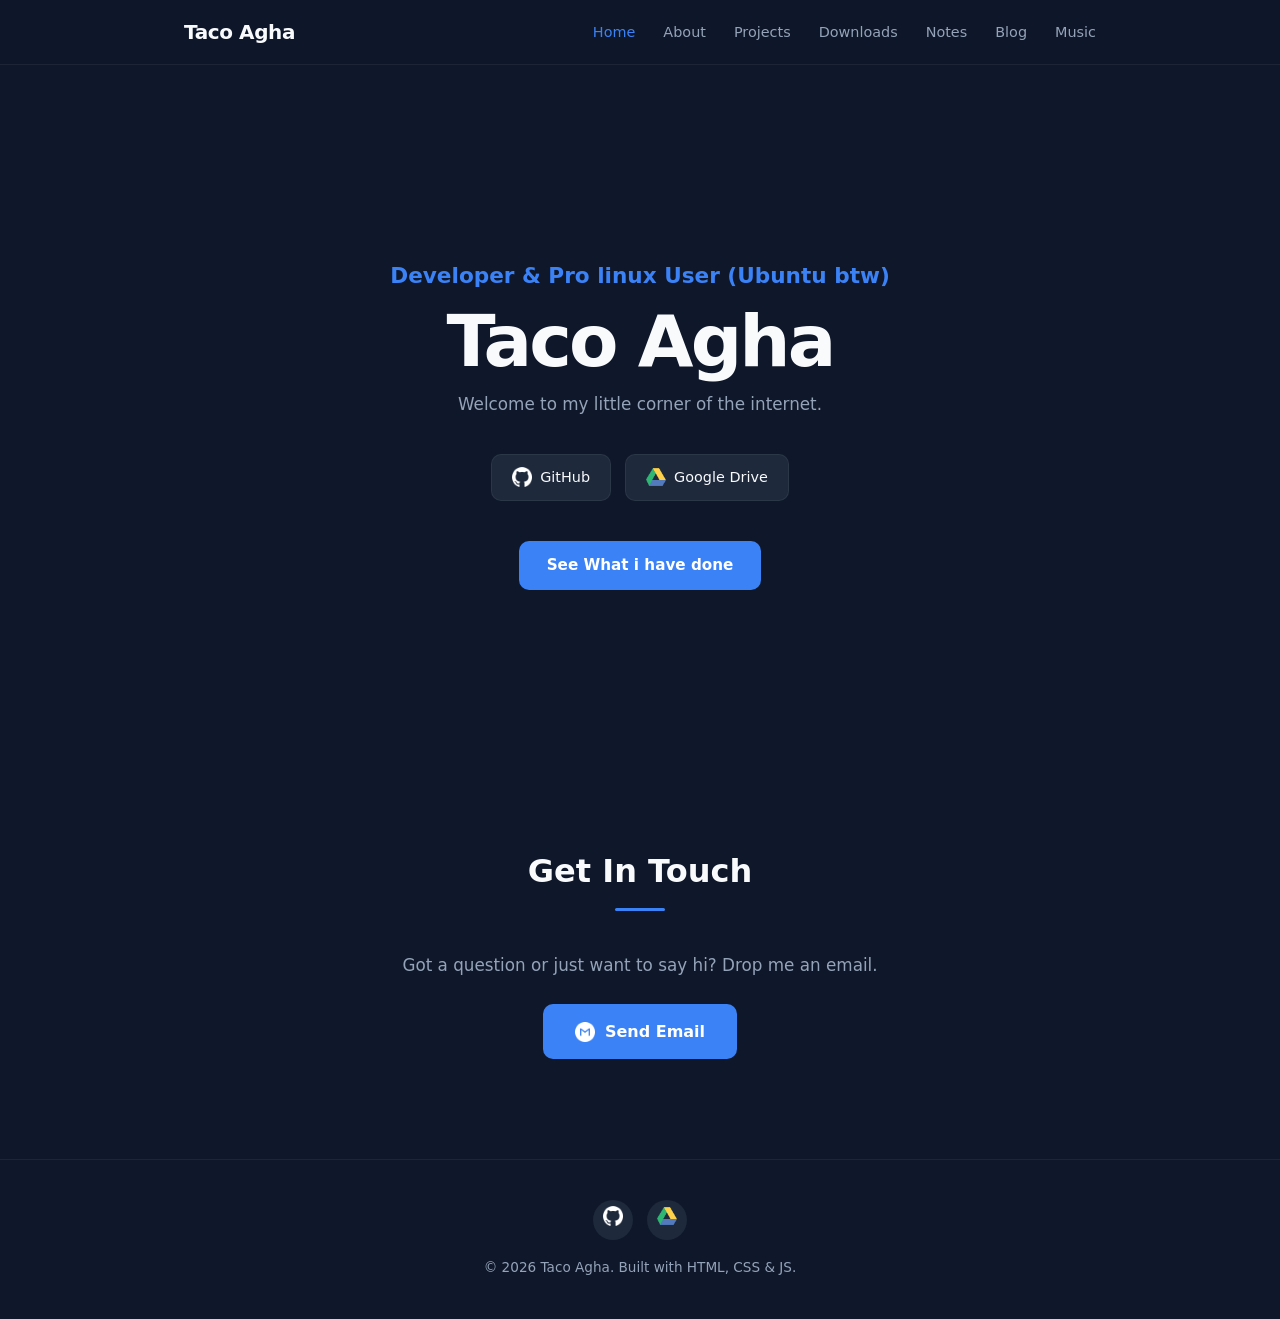
<file: index.html>
<!DOCTYPE html>
<html lang="en">
<head>
  <meta charset="UTF-8" />
  <meta name="viewport" content="width=device-width, initial-scale=1.0" />
  <meta name="description" content="Your Name — Developer & Creator" />
  <title>Your Name</title>
  <link rel="stylesheet" href="css/style.css" />
</head>
<body>
  <div class="page">
    <main class="page-main">
      <section class="home-hero">
        <div class="home-content">
          <p class="home-tagline" id="hTagline"></p>
          <h1 class="home-name" id="hName"></h1>
          <p class="home-subtitle" id="hSubtitle"></p>
          <div class="home-social" id="hSocial"></div>
          <a class="btn btn-primary" id="hCta" href="">See My Work</a>
        </div>
      </section>
      <section class="section contact-section" id="contactSection">
        <h2 class="section-title">Get In Touch</h2>
        <p class="contact-note" id="contactNote"></p>
        <a class="contact-email" id="contactLink" href="">
          <img src="Media/email.png">
          Send Email
        </a>
      </section>
    </main>
  </div>
  <script src="js/config.js"></script>
  <script src="js/helpers.js"></script>
  <script>
    const h = window.helpers
    const c = CONFIG
    h.applyTheme(c.theme)
    h.renderNav("index.html")
    h.setPageTitle()
    h.renderFooter()

    document.getElementById("hName").textContent = c.name
    document.getElementById("hTagline").textContent = c.tagline
    document.getElementById("hSubtitle").textContent = c.home.subtitle

    const cta = document.getElementById("hCta")
    cta.textContent = c.home.cta.label
    cta.href = c.home.cta.href

    // Social links — only those with a url
    const socialBox = document.getElementById("hSocial")
    c.social.filter(s => s.url).forEach(s => {
      const link = h.el("a", { href: s.url, class: "home-social-link", target: "_blank", rel: "noopener" }, [
        h.el("span", { class: "home-social-icon" }, [h.iconImg(s.icon)]),
        s.label,
      ])
      socialBox.appendChild(link)
    })

    // Contact
    document.getElementById("contactNote").textContent = c.contact.note
    const cl = document.getElementById("contactLink")
    cl.href = "mailto:" + c.contact.email

    h.initMobileNav()
  </script>
</body>
</html>
</file>
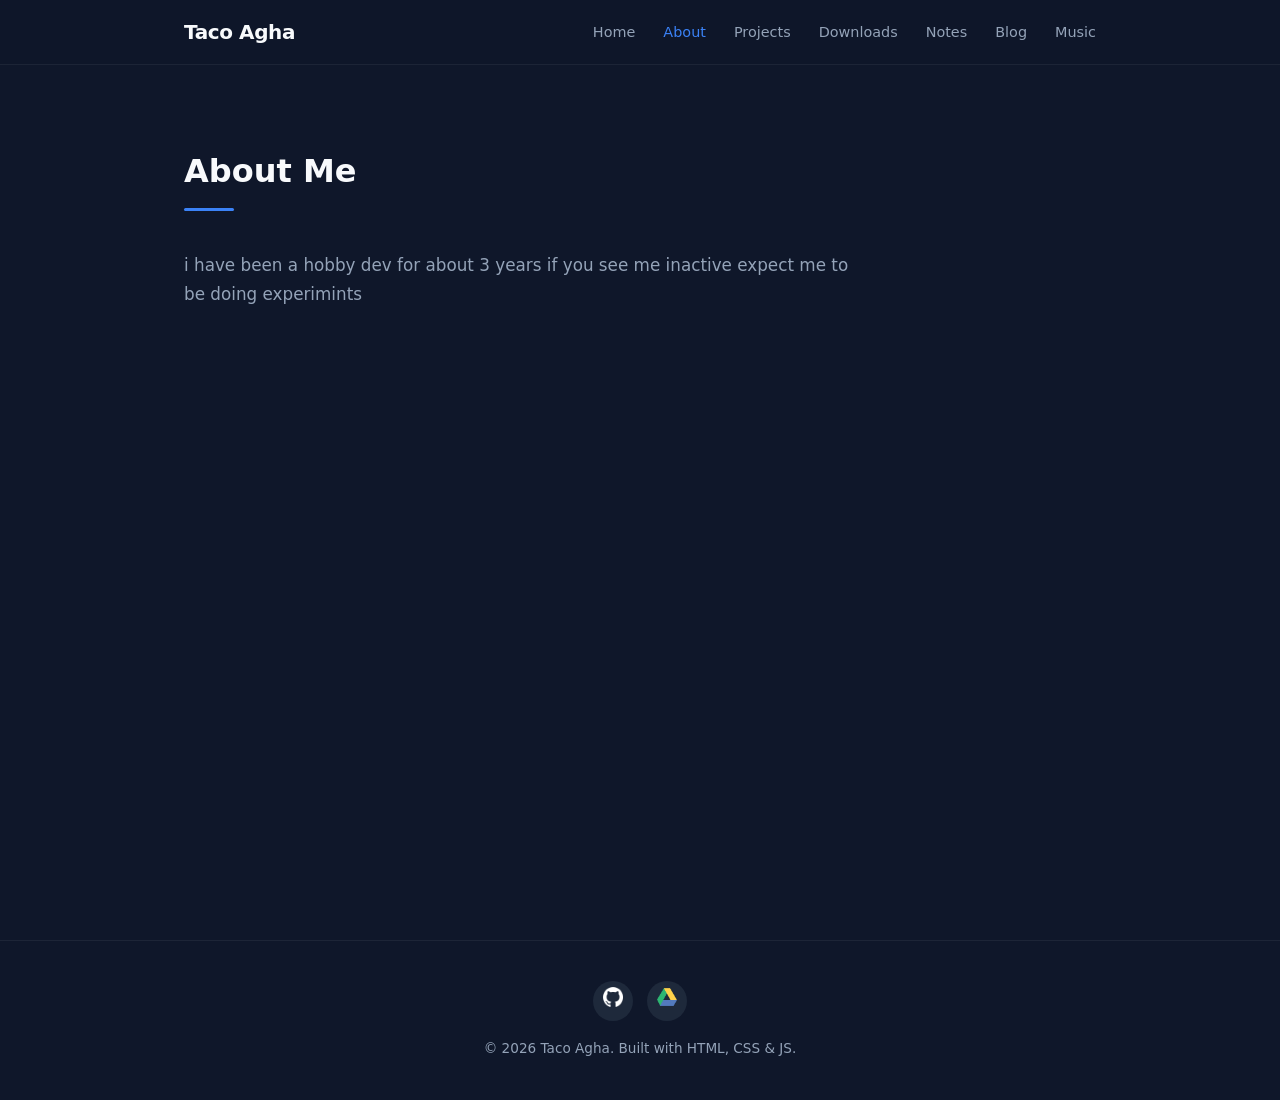
<file: about.html>
<!DOCTYPE html>
<html lang="en">
<head>
  <meta charset="UTF-8" />
  <meta name="viewport" content="width=device-width, initial-scale=1.0" />
  <meta name="description" content="About — Your Name" />
  <title>About</title>
  <link rel="stylesheet" href="css/style.css" />
</head>
<body>
  <div class="page">
    <main class="page-main">
      <section class="section">
        <div class="container">
          <h2 class="section-title" id="aboutTitle"></h2>
          <div class="about-content" id="aboutContent"></div>
        </div>
      </section>
    </main>
  </div>
  <script src="js/config.js"></script>
  <script src="js/helpers.js"></script>
  <script>
    const h = window.helpers
    const c = CONFIG
    h.applyTheme(c.theme)
    h.renderNav("about.html")
    h.setPageTitle("About")
    h.renderFooter()

    document.getElementById("aboutTitle").textContent = c.about.title
    const box = document.getElementById("aboutContent")
    c.about.paragraphs.forEach(p => {
      box.appendChild(h.el("p", { class: "about-text" }, [p]))
    })

    h.initMobileNav()
  </script>
</body>
</html>
</file>
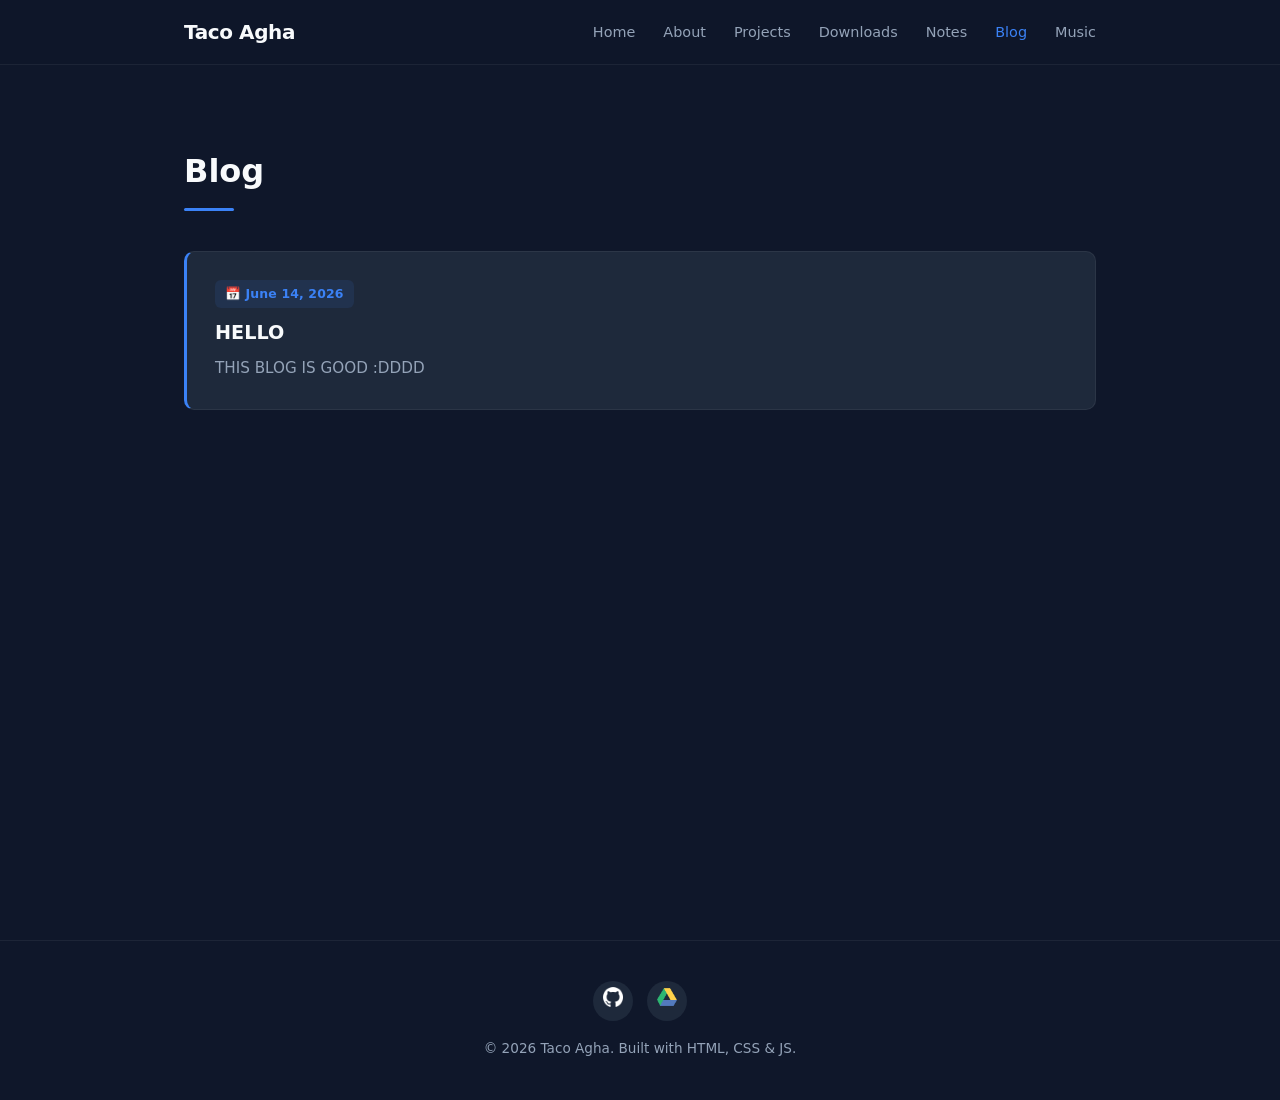
<file: blog.html>
<!DOCTYPE html>
<html lang="en">
<head>
  <meta charset="UTF-8" />
  <meta name="viewport" content="width=device-width, initial-scale=1.0" />
  <meta name="description" content="Blog — Your Name" />
  <title>Blog</title>
  <link rel="stylesheet" href="css/style.css" />
</head>
<body>
  <div class="page">
    <main class="page-main">
      <section class="section">
        <div class="container">
          <h2 class="section-title">Blog</h2>
          <div class="blog-posts" id="blogList"></div>
        </div>
      </section>
    </main>
  </div>
  <script src="js/config.js"></script>
  <script src="js/helpers.js"></script>
  <script src="js/blogs.js"></script>
  <script>
    const h = window.helpers
    h.applyTheme(CONFIG.theme)
    h.renderNav("blog.html")
    h.setPageTitle("Blog")
    h.renderFooter()

    function formatDate(dateStr) {
      const d = new Date(dateStr)
      return d.toLocaleDateString("en-US", { year: "numeric", month: "long", day: "numeric" })
    }

    function renderPosts() {
      const list = document.getElementById("blogList")
      if (!BLOG_POSTS.length) {
        list.innerHTML = '<div class="blog-empty">No posts yet.</div>'
        return
      }
      const posts = BLOG_POSTS
        .map((p, i) => ({ ...p, _idx: i }))
        .sort((a, b) => new Date(b.date) - new Date(a.date))
      list.innerHTML = posts.map(p => `
        <a href="post.html?id=${p._idx}" class="blog-post" style="display:block;color:inherit;">
          <div class="blog-post-header">
            <span class="blog-post-date">&#128197; ${formatDate(p.date)}</span>
          </div>
          <h3 class="blog-post-title">${h.escapeHtml(p.title)}</h3>
          <div class="blog-post-content">${h.escapeHtml(p.content)}</div>
        </a>
      `).join("")
    }

    renderPosts()
    h.initMobileNav()
  </script>
</body>
</html>
</file>
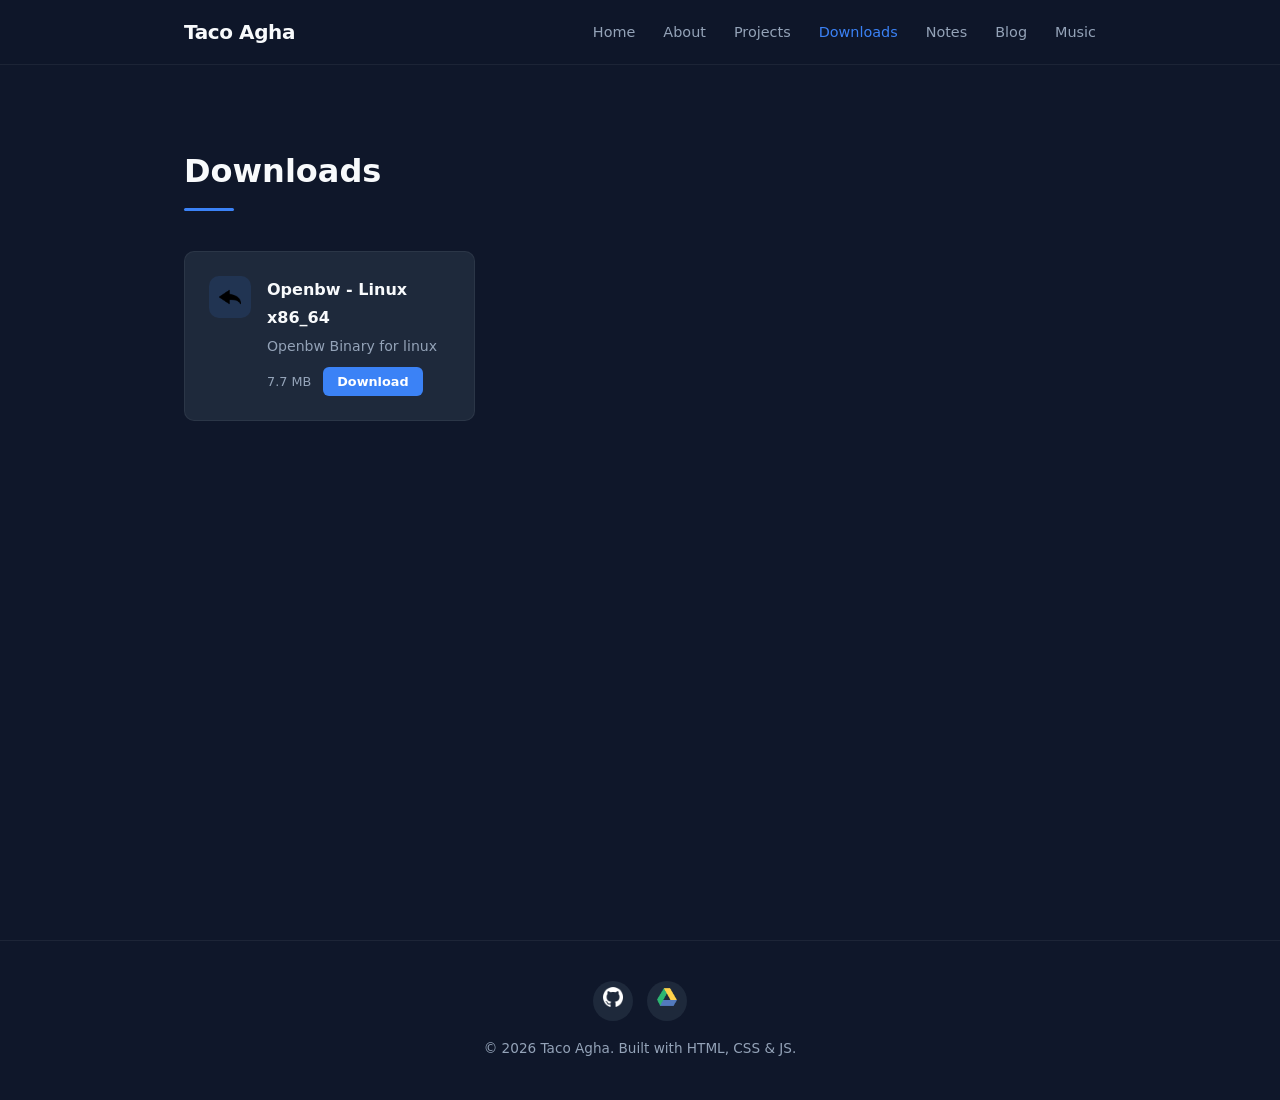
<file: downloads.html>
<!DOCTYPE html>
<html lang="en">
<head>
  <meta charset="UTF-8" />
  <meta name="viewport" content="width=device-width, initial-scale=1.0" />
  <meta name="description" content="Downloads — Your Name" />
  <title>Downloads</title>
  <link rel="stylesheet" href="css/style.css" />
</head>
<body>
  <div class="page">
    <main class="page-main">
      <section class="section">
        <div class="container">
          <h2 class="section-title" id="downloadsTitle"></h2>
          <div class="downloads-list" id="downloadsList"></div>
        </div>
      </section>
    </main>
  </div>
  <script src="js/config.js"></script>
  <script src="js/helpers.js"></script>
  <script>
    const h = window.helpers
    const c = CONFIG
    h.applyTheme(c.theme)
    h.renderNav("downloads.html")
    h.setPageTitle("Downloads")
    h.renderFooter()

    document.getElementById("downloadsTitle").textContent = c.downloads.title
    const list = document.getElementById("downloadsList")
    c.downloads.list.forEach(d => {
      const isRemote = d.file.startsWith("http://") || d.file.startsWith("https://")
      const btnAttrs = { href: d.file, class: "download-btn" }
      if (isRemote) {
        btnAttrs.target = "_blank"
        btnAttrs.rel = "noopener"
      } else {
        btnAttrs.download = ""
      }
      const card = h.el("div", { class: "download-card" }, [
        h.el("div", { class: "download-icon" }, [
          h.iconImg("download"),
        ]),
        h.el("div", { class: "download-info" }, [
          h.el("div", { class: "download-name" }, [d.name]),
          h.el("div", { class: "download-desc" }, [d.desc]),
          h.el("div", { class: "download-meta" }, [
            h.el("span", {}, [d.size]),
            h.el("a", btnAttrs, ["Download"]),
          ]),
        ]),
      ])
      list.appendChild(card)
    })

    h.initMobileNav()
  </script>
</body>
</html>
</file>
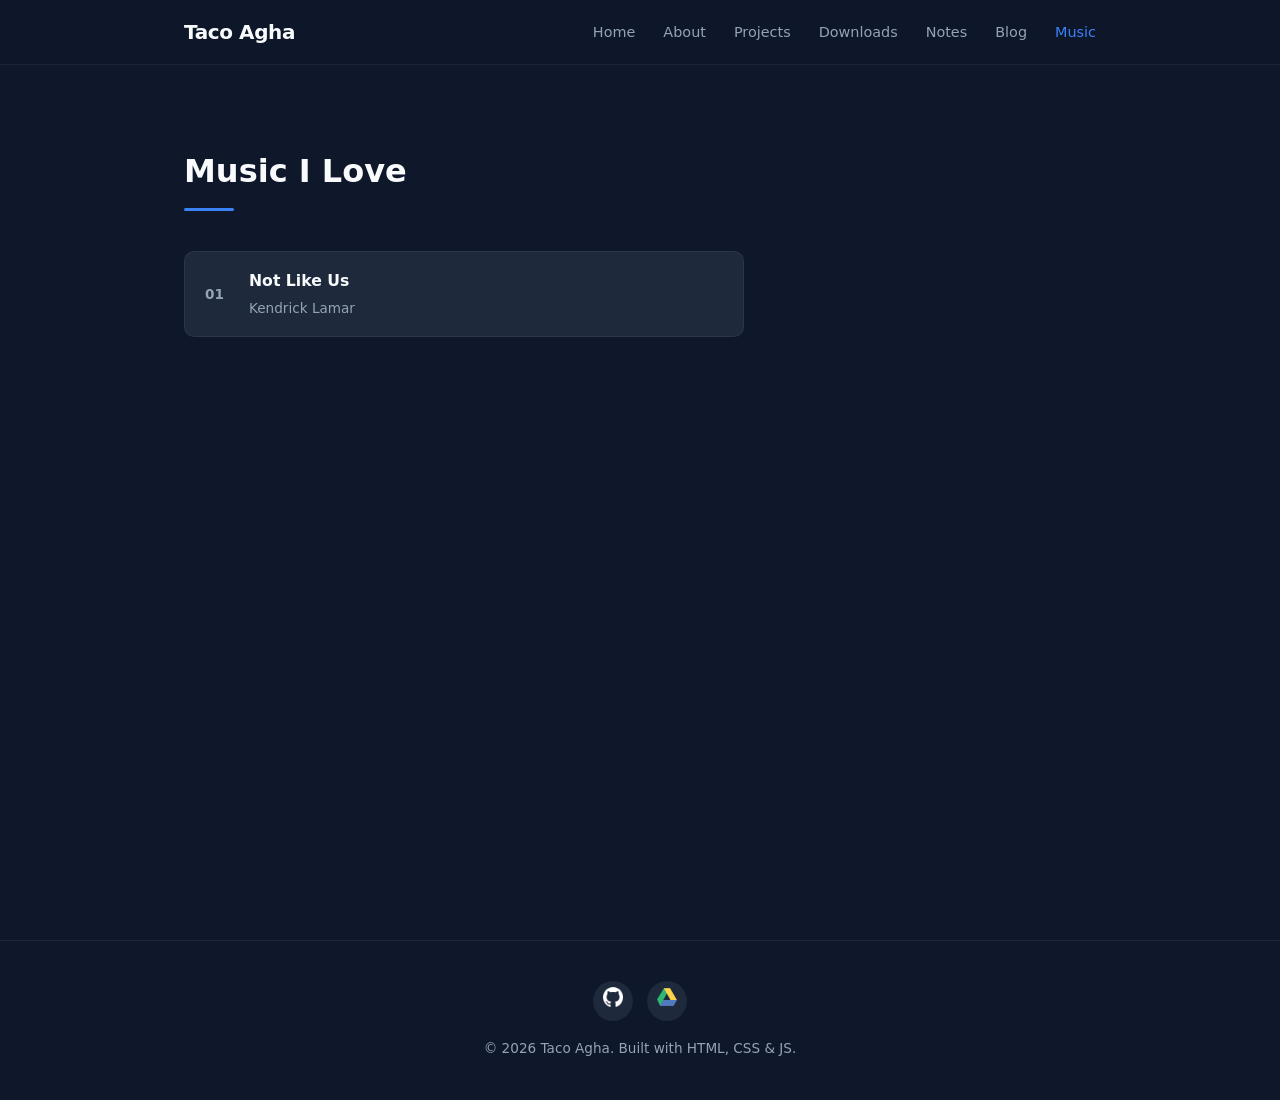
<file: music.html>
<!DOCTYPE html>
<html lang="en">
<head>
  <meta charset="UTF-8" />
  <meta name="viewport" content="width=device-width, initial-scale=1.0" />
  <meta name="description" content="Music — Your Name" />
  <title>Music</title>
  <link rel="stylesheet" href="css/style.css" />
</head>
<body>
  <div class="page">
    <main class="page-main">
      <section class="section">
        <div class="container">
          <h2 class="section-title" id="musicTitle"></h2>
          <div class="music-list" id="musicList"></div>
        </div>
      </section>
    </main>
  </div>
  <script src="js/config.js"></script>
  <script src="js/helpers.js"></script>
  <script>
    const h = window.helpers
    const c = CONFIG
    h.applyTheme(c.theme)
    h.renderNav("music.html")
    h.setPageTitle("Music")
    h.renderFooter()

    document.getElementById("musicTitle").textContent = c.music.title
    const list = document.getElementById("musicList")

    c.music.list.forEach((t, i) => {
      const num = String(i + 1).padStart(2, "0")
      const card = h.el("a", { href: t.url, class: "track-card", target: "_blank", rel: "noopener" }, [
        h.el("span", { class: "track-num" }, [num]),
        h.el("div", { class: "track-info" }, [
          h.el("div", { class: "track-title" }, [t.title]),
          h.el("div", { class: "track-artist" }, [t.artist]),
        ]),
        h.el("span", { class: "track-play" }, ["&#9654;"]),
      ])
      list.appendChild(card)
    })

    h.initMobileNav()
  </script>
</body>
</html>
</file>
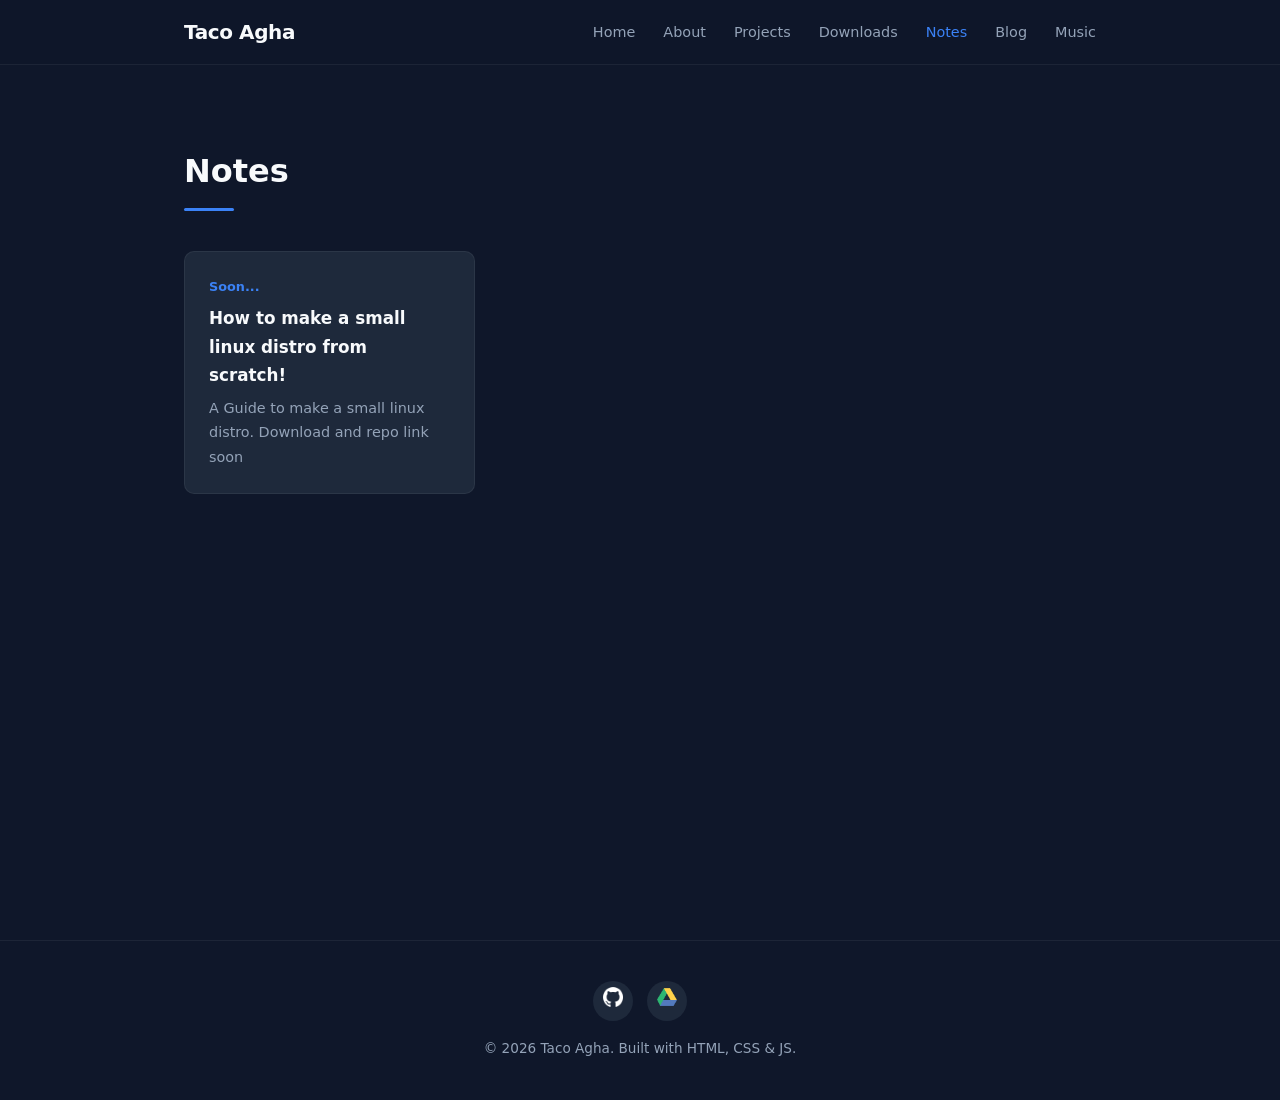
<file: notes.html>
<!DOCTYPE html>
<html lang="en">
<head>
  <meta charset="UTF-8" />
  <meta name="viewport" content="width=device-width, initial-scale=1.0" />
  <meta name="description" content="Notes — Your Name" />
  <title>Notes</title>
  <link rel="stylesheet" href="css/style.css" />
</head>
<body>
  <div class="page">
    <main class="page-main">
      <section class="section">
        <div class="container">
          <h2 class="section-title" id="notesTitle"></h2>
          <div class="notes-list" id="notesList"></div>
        </div>
      </section>
    </main>
  </div>
  <script src="js/config.js"></script>
  <script src="js/helpers.js"></script>
  <script>
    const h = window.helpers
    const c = CONFIG
    h.applyTheme(c.theme)
    h.renderNav("notes.html")
    h.setPageTitle("Notes")
    h.renderFooter()

    document.getElementById("notesTitle").textContent = c.notes.title
    const list = document.getElementById("notesList")
    c.notes.list.forEach(n => {
      const card = h.el("div", { class: "note-card" }, [
        h.el("div", { class: "note-date" }, [n.date]),
        h.el("h3", { class: "note-title" }, [n.title]),
        h.el("p", { class: "note-desc" }, [n.desc]),
      ])
      list.appendChild(card)
    })

    h.initMobileNav()
  </script>
</body>
</html>
</file>
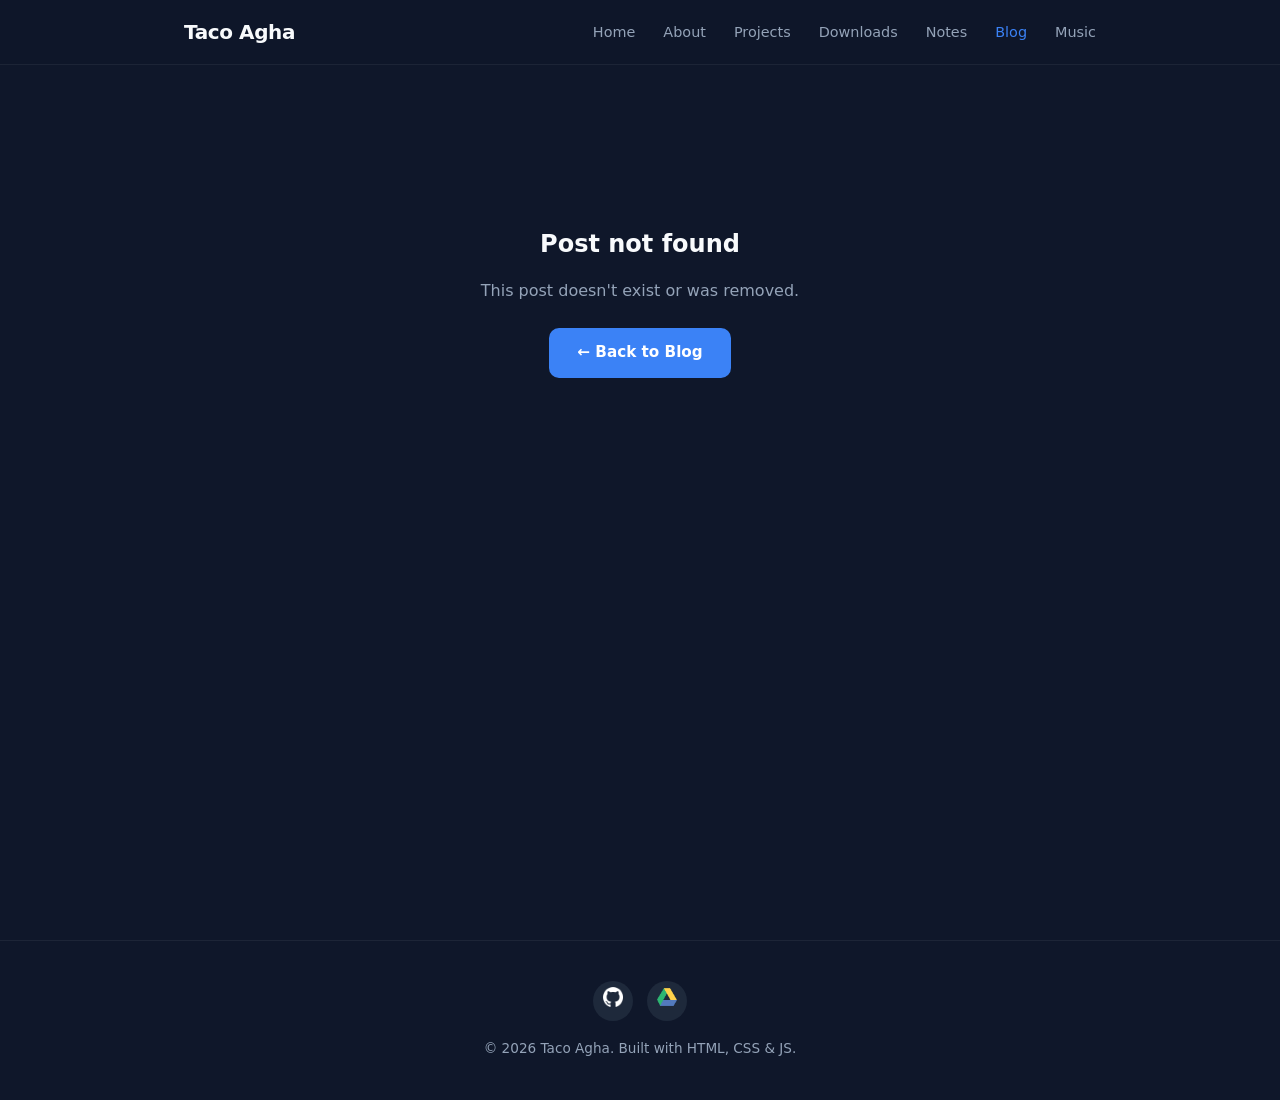
<file: post.html>
<!DOCTYPE html>
<html lang="en">
<head>
  <meta charset="UTF-8" />
  <meta name="viewport" content="width=device-width, initial-scale=1.0" />
  <title>Post</title>
  <link rel="stylesheet" href="css/style.css" />
</head>
<body>
  <div class="page">
    <main class="page-main">
      <section class="section">
        <div class="container" id="postContainer"></div>
      </section>
    </main>
  </div>
  <script src="js/config.js"></script>
  <script src="js/helpers.js"></script>
  <script src="js/blogs.js"></script>
  <script>
    const h = window.helpers
    h.applyTheme(CONFIG.theme)
    h.renderNav("blog.html")
    h.renderFooter()

    function formatDate(dateStr) {
      const d = new Date(dateStr)
      return d.toLocaleDateString("en-US", { year: "numeric", month: "long", day: "numeric" })
    }

    const params = new URLSearchParams(window.location.search)
    const id = parseInt(params.get("id"))
    const post = BLOG_POSTS[id]

    const container = document.getElementById("postContainer")

    if (!post) {
      container.innerHTML = `
        <div style="text-align:center;padding:80px 0;">
          <h2 style="font-size:1.5rem;margin-bottom:12px;">Post not found</h2>
          <p style="color:var(--text-muted);margin-bottom:24px;">This post doesn't exist or was removed.</p>
          <a href="blog.html" class="btn btn-primary">&larr; Back to Blog</a>
        </div>
      `
    } else {
      document.title = `${post.title} — ${CONFIG.name}`
      container.innerHTML = `
        <a href="blog.html" style="display:inline-flex;align-items:center;gap:6px;color:var(--text-muted);font-size:0.9rem;margin-bottom:32px;transition:color 0.2s;"
           onmouseover="this.style.color='var(--text)'" onmouseout="this.style.color='var(--text-muted)'">
          &larr; Back to Blog
        </a>
        <article style="max-width:720px;">
          <div style="display:flex;align-items:center;gap:10px;margin-bottom:16px;">
            <span style="font-size:0.82rem;font-weight:600;color:var(--primary);background:rgba(59,130,246,0.1);padding:4px 12px;border-radius:6px;">
              ${formatDate(post.date)}
            </span>
          </div>
          <h1 style="font-size:clamp(1.6rem,4vw,2.2rem);font-weight:800;line-height:1.25;margin-bottom:24px;letter-spacing:-0.02em;">
            ${h.escapeHtml(post.title)}
          </h1>
          <div style="color:var(--text-muted);font-size:1.05rem;line-height:1.8;white-space:pre-wrap;">
            ${h.escapeHtml(post.content)}
          </div>
        </article>
      `
    }

    h.initMobileNav()
  </script>
</body>
</html>
</file>
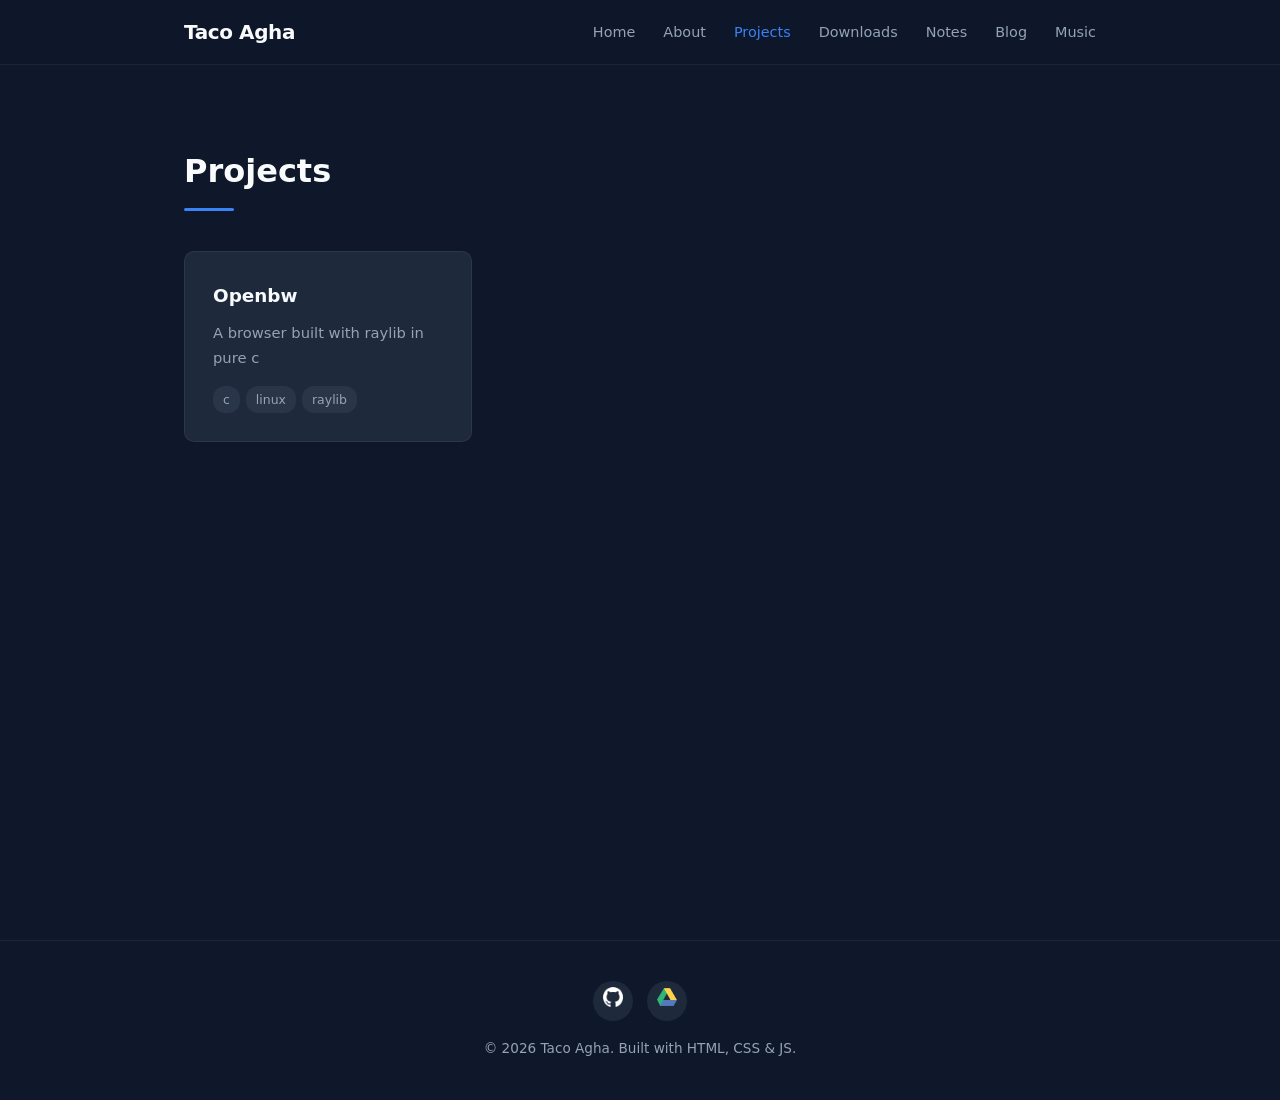
<file: projects.html>
<!DOCTYPE html>
<html lang="en">
<head>
  <meta charset="UTF-8" />
  <meta name="viewport" content="width=device-width, initial-scale=1.0" />
  <meta name="description" content="Projects — Your Name" />
  <title>Projects</title>
  <link rel="stylesheet" href="css/style.css" />
</head>
<body>
  <div class="page">
    <main class="page-main">
      <section class="section">
        <div class="container">
          <h2 class="section-title" id="projectsTitle"></h2>
          <div class="projects-grid" id="projectsGrid"></div>
        </div>
      </section>
    </main>
  </div>
  <script src="js/config.js"></script>
  <script src="js/helpers.js"></script>
  <script>
    const h = window.helpers
    const c = CONFIG
    h.applyTheme(c.theme)
    h.renderNav("projects.html")
    h.setPageTitle("Projects")
    h.renderFooter()

    document.getElementById("projectsTitle").textContent = c.projects.title
    const grid = document.getElementById("projectsGrid")
    c.projects.list.forEach(p => {
      const tags = p.tags.map(t => h.el("span", { class: "project-tag" }, [t]))
      const card = h.el("a", { href: p.url, class: "project-card", target: "_blank", rel: "noopener" }, [
        h.el("h3", { class: "project-title" }, [p.title]),
        h.el("p", { class: "project-desc" }, [p.desc]),
        h.el("div", { class: "project-tags" }, tags),
      ])
      grid.appendChild(card)
    })

    h.initMobileNav()
  </script>
</body>
</html>
</file>
<file: css/style.css>
/* ── Reset & Base ────────────────────────────────────────── */
*,
*::before,
*::after {
  margin: 0;
  padding: 0;
  box-sizing: border-box;
}

:root {
  --primary: #3b82f6;
  --primary-dark: #1d4ed8;
  --bg: #0f172a;
  --bg-alt: #1e293b;
  --text: #f8fafc;
  --text-muted: #94a3b8;
  --radius: 10px;
  --max-w: 960px;
  --font: "Segoe UI", system-ui, -apple-system, sans-serif;
}

html {
  scroll-behavior: smooth;
}

body {
  font-family: var(--font);
  background: var(--bg);
  color: var(--text);
  line-height: 1.7;
  -webkit-font-smoothing: antialiased;
}

a {
  color: var(--primary);
  text-decoration: none;
}

.container {
  max-width: var(--max-w);
  margin: 0 auto;
  padding: 0 24px;
}

/* ── Header / Nav ───────────────────────────────────────── */
.header {
  position: fixed;
  top: 0;
  left: 0;
  right: 0;
  z-index: 100;
  background: rgba(15, 23, 42, 0.85);
  backdrop-filter: blur(12px);
  border-bottom: 1px solid rgba(255, 255, 255, 0.06);
}

.nav {
  display: flex;
  align-items: center;
  justify-content: space-between;
  height: 64px;
}

.brand {
  font-size: 1.25rem;
  font-weight: 700;
  color: var(--text);
  letter-spacing: -0.02em;
}

.nav-links {
  display: flex;
  gap: 28px;
}

.nav-link {
  font-size: 0.9rem;
  color: var(--text-muted);
  transition: color 0.2s;
}
.nav-link:hover,
.nav-link.active {
  color: var(--text);
}

.nav-link.active {
  color: var(--primary);
}

.hamburger {
  display: none;
  flex-direction: column;
  gap: 5px;
  background: none;
  border: none;
  cursor: pointer;
  padding: 4px;
}
.hamburger span {
  display: block;
  width: 24px;
  height: 2px;
  background: var(--text);
  border-radius: 2px;
  transition: 0.3s;
}
.hamburger.active span:nth-child(1) {
  transform: translateY(7px) rotate(45deg);
}
.hamburger.active span:nth-child(2) {
  opacity: 0;
}
.hamburger.active span:nth-child(3) {
  transform: translateY(-7px) rotate(-45deg);
}

/* ── Page wrapper (pushes footer down) ──────────────────── */
.page {
  padding-top: 64px;
  min-height: 100vh;
  display: flex;
  flex-direction: column;
}
.page-main {
  flex: 1;
}

/* ── Home Page — Hero ───────────────────────────────────── */
.home-hero {
  min-height: 80vh;
  display: flex;
  align-items: center;
  justify-content: center;
  text-align: center;
  padding: 80px 24px;
}

.home-content {
  max-width: 600px;
}

.home-name {
  font-size: clamp(2.8rem, 7vw, 4.5rem);
  font-weight: 800;
  letter-spacing: -0.04em;
  line-height: 1.1;
  margin-bottom: 8px;
}

.home-tagline {
  font-size: clamp(1.1rem, 2.5vw, 1.35rem);
  color: var(--primary);
  font-weight: 600;
  margin-bottom: 8px;
}

.home-subtitle {
  color: var(--text-muted);
  font-size: 1.05rem;
  margin-bottom: 36px;
}

/* ── Social Grid (home) ─────────────────────────────────── */
.home-social {
  display: flex;
  flex-wrap: wrap;
  justify-content: center;
  gap: 14px;
  margin-bottom: 40px;
}

.home-social-link {
  display: inline-flex;
  align-items: center;
  gap: 8px;
  padding: 10px 20px;
  border-radius: var(--radius);
  background: var(--bg-alt);
  color: var(--text);
  font-size: 0.9rem;
  font-weight: 500;
  border: 1px solid rgba(255, 255, 255, 0.06);
  transition: 0.25s;
}
.home-social-link:hover {
  border-color: var(--primary);
  transform: translateY(-2px);
}

.home-social-icon img {
  width: 20px;
  height: 20px;
  display: block;
}

/* ── Buttons ──────────────────────────────────────────────── */
.btn {
  display: inline-block;
  padding: 12px 28px;
  border-radius: var(--radius);
  font-weight: 600;
  font-size: 0.95rem;
  transition: 0.25s;
  cursor: pointer;
  border: none;
}
.btn-primary {
  background: var(--primary);
  color: #fff;
}
.btn-primary:hover {
  background: var(--primary-dark);
  transform: translateY(-2px);
}

/* ── Sections ─────────────────────────────────────────────── */
.section {
  padding: 80px 0;
}
.section-alt {
  background: var(--bg-alt);
}

.section-title {
  font-size: clamp(1.5rem, 3.5vw, 2rem);
  font-weight: 700;
  margin-bottom: 40px;
  position: relative;
}
.section-title::after {
  content: "";
  display: block;
  width: 50px;
  height: 3px;
  background: var(--primary);
  margin-top: 10px;
  border-radius: 2px;
}

/* ── About ────────────────────────────────────────────────── */
.about-content {
  max-width: 680px;
}
.about-text {
  color: var(--text-muted);
  margin-bottom: 16px;
  font-size: 1.05rem;
}

/* ── Projects ─────────────────────────────────────────────── */
.projects-grid {
  display: grid;
  grid-template-columns: repeat(auto-fill, minmax(280px, 1fr));
  gap: 24px;
}

.project-card {
  display: block;
  padding: 28px;
  border-radius: var(--radius);
  background: var(--bg-alt);
  border: 1px solid rgba(255, 255, 255, 0.06);
  transition: 0.25s;
  color: var(--text);
}
.project-card:hover {
  transform: translateY(-4px);
  border-color: var(--primary);
}

.project-title {
  font-size: 1.15rem;
  font-weight: 700;
  margin-bottom: 8px;
}

.project-desc {
  font-size: 0.92rem;
  color: var(--text-muted);
  margin-bottom: 16px;
}

.project-tags {
  display: flex;
  flex-wrap: wrap;
  gap: 6px;
}

.project-tag {
  font-size: 0.78rem;
  padding: 3px 10px;
  border-radius: 12px;
  background: rgba(148, 163, 184, 0.1);
  color: var(--text-muted);
}

/* ── Downloads ────────────────────────────────────────────── */
.downloads-list {
  display: grid;
  grid-template-columns: repeat(auto-fill, minmax(280px, 1fr));
  gap: 20px;
}

.download-card {
  display: flex;
  align-items: flex-start;
  gap: 16px;
  padding: 24px;
  border-radius: var(--radius);
  background: var(--bg-alt);
  border: 1px solid rgba(255, 255, 255, 0.06);
  transition: 0.25s;
}
.download-card:hover {
  border-color: var(--primary);
  transform: translateY(-2px);
}

.download-icon {
  flex-shrink: 0;
  width: 42px;
  height: 42px;
  border-radius: 10px;
  background: rgba(59, 130, 246, 0.12);
  color: var(--primary);
  display: flex;
  align-items: center;
  justify-content: center;
}
.download-icon img {
  width: 22px;
  height: 22px;
}

.download-info {
  flex: 1;
  min-width: 0;
}
.download-name {
  font-weight: 600;
  font-size: 1rem;
  margin-bottom: 4px;
}
.download-desc {
  font-size: 0.88rem;
  color: var(--text-muted);
  margin-bottom: 8px;
}
.download-meta {
  display: flex;
  align-items: center;
  gap: 12px;
  font-size: 0.8rem;
  color: var(--text-muted);
}
.download-btn {
  padding: 4px 14px;
  border-radius: 6px;
  font-size: 0.8rem;
  font-weight: 600;
  background: var(--primary);
  color: #fff;
  transition: 0.2s;
}
.download-btn:hover {
  background: var(--primary-dark);
}

/* ── Notes ────────────────────────────────────────────────── */
.notes-list {
  display: grid;
  grid-template-columns: repeat(auto-fill, minmax(280px, 1fr));
  gap: 20px;
}

.note-card {
  padding: 24px;
  border-radius: var(--radius);
  background: var(--bg-alt);
  border: 1px solid rgba(255, 255, 255, 0.06);
  transition: 0.25s;
  cursor: default;
}
.note-card:hover {
  border-color: var(--primary);
  transform: translateY(-2px);
}

.note-date {
  font-size: 0.8rem;
  color: var(--primary);
  font-weight: 600;
  margin-bottom: 6px;
}

.note-title {
  font-size: 1.05rem;
  font-weight: 700;
  margin-bottom: 6px;
}

.note-desc {
  font-size: 0.9rem;
  color: var(--text-muted);
}

/* ── Contact Section ──────────────────────────────────────── */
.contact-section {
  text-align: center;
  padding: 60px 24px;
}
.contact-section .section-title::after {
  margin: 10px auto 0;
}

.contact-note {
  color: var(--text-muted);
  font-size: 1.05rem;
  margin-bottom: 24px;
}

.contact-email {
  display: inline-flex;
  align-items: center;
  gap: 10px;
  padding: 14px 32px;
  border-radius: var(--radius);
  background: var(--primary);
  color: #fff;
  font-weight: 600;
  font-size: 1rem;
  transition: 0.25s;
}
.contact-email:hover {
  background: var(--primary-dark);
  transform: translateY(-2px);
}
.contact-email img {
  width: 20px;
  height: 20px;
}

/* ── Footer ───────────────────────────────────────────────── */
.footer {
  padding: 40px 0;
  border-top: 1px solid rgba(255, 255, 255, 0.06);
  margin-top: 40px;
}

.footer-content {
  display: flex;
  flex-direction: column;
  align-items: center;
  gap: 16px;
  text-align: center;
}

.social-links {
  display: flex;
  gap: 14px;
}

.social-link {
  display: flex;
  align-items: center;
  justify-content: center;
  width: 40px;
  height: 40px;
  border-radius: 50%;
  background: var(--bg-alt);
  color: var(--text-muted);
  transition: 0.25s;
}
.social-link:hover {
  color: var(--primary);
  background: rgba(59, 130, 246, 0.1);
}

.social-icon img {
  width: 20px;
  height: 20px;
}

.footer-text {
  font-size: 0.85rem;
  color: var(--text-muted);
}

/* ── Blog ──────────────────────────────────────────────────── */
.blog-empty {
  text-align: center;
  padding: 60px 20px;
  color: var(--text-muted);
  font-size: 1.05rem;
}

.blog-error {
  display: none;
  padding: 12px 18px;
  border-radius: 8px;
  background: rgba(239, 68, 68, 0.1);
  border: 1px solid rgba(239, 68, 68, 0.2);
  color: #ef4444;
  font-size: 0.9rem;
  font-weight: 500;
  margin-bottom: 20px;
}

/* ── Posts ────────────────────────────────────────────────── */
.blog-posts {
  display: flex;
  flex-direction: column;
  gap: 20px;
}

.blog-post {
  padding: 28px;
  border-radius: var(--radius);
  background: var(--bg-alt);
  border: 1px solid rgba(255, 255, 255, 0.06);
  border-left: 3px solid var(--primary);
  transition: 0.25s;
}
.blog-post:hover {
  transform: translateY(-2px);
  border-color: rgba(255, 255, 255, 0.1);
  border-left-color: var(--primary);
  box-shadow: 0 8px 30px rgba(0, 0, 0, 0.2);
}

.blog-post-header {
  display: flex;
  align-items: center;
  gap: 12px;
  margin-bottom: 12px;
}

.blog-post-date {
  display: inline-flex;
  align-items: center;
  gap: 5px;
  font-size: 0.78rem;
  font-weight: 600;
  color: var(--primary);
  background: rgba(59, 130, 246, 0.1);
  padding: 3px 10px;
  border-radius: 6px;
  letter-spacing: 0.01em;
}

.blog-post-title {
  font-size: 1.2rem;
  font-weight: 700;
  line-height: 1.35;
  margin-bottom: 10px;
  color: var(--text);
}

.blog-post-content {
  color: var(--text-muted);
  font-size: 0.95rem;
  line-height: 1.7;
  white-space: pre-wrap;
}

/* ── Password Lock ────────────────────────────────────────── */
.blog-lock {
  background: var(--bg-alt);
  border: 1px solid rgba(255, 255, 255, 0.06);
  border-radius: var(--radius);
  padding: 28px;
  text-align: center;
  max-width: 420px;
  margin-bottom: 40px;
}
.blog-lock-icon {
  font-size: 1.5rem;
  margin-bottom: 8px;
  opacity: 0.6;
}
.blog-lock-text {
  color: var(--text-muted);
  font-size: 0.92rem;
  margin-bottom: 16px;
}
.blog-lock-row {
  display: flex;
  gap: 10px;
}
.blog-input {
  padding: 11px 16px;
  border-radius: 8px;
  border: 1px solid rgba(255, 255, 255, 0.1);
  background: var(--bg);
  color: var(--text);
  font-size: 0.92rem;
  outline: none;
  box-sizing: border-box;
  transition: border 0.2s;
}
.blog-input:focus {
  border-color: var(--primary);
}
.blog-input-flex {
  flex: 1;
  min-width: 160px;
}
.blog-input-full {
  width: 100%;
}
.blog-input-group {
  margin-bottom: 14px;
}
.blog-input-group label {
  display: block;
  font-size: 0.82rem;
  font-weight: 600;
  color: var(--text-muted);
  margin-bottom: 5px;
}

/* ── Post Form ────────────────────────────────────────────── */
.blog-form {
  display: none;
  margin-bottom: 48px;
  padding: 28px;
  border-radius: var(--radius);
  background: var(--bg-alt);
  border: 1px solid rgba(255, 255, 255, 0.06);
  max-width: 560px;
}
.blog-form-title {
  font-size: 1.1rem;
  font-weight: 700;
  margin-bottom: 20px;
  display: flex;
  align-items: center;
  gap: 8px;
}
.blog-textarea {
  width: 100%;
  padding: 11px 14px;
  border-radius: 8px;
  border: 1px solid rgba(255, 255, 255, 0.1);
  background: var(--bg);
  color: var(--text);
  font-size: 0.92rem;
  outline: none;
  resize: vertical;
  font-family: inherit;
  box-sizing: border-box;
  transition: border 0.2s;
  line-height: 1.6;
}
.blog-textarea:focus {
  border-color: var(--primary);
}

.blog-form-actions {
  display: flex;
  gap: 10px;
  align-items: center;
}
.blog-form-status {
  font-size: 0.85rem;
  color: #22c55e;
  font-weight: 500;
  opacity: 0;
  transition: opacity 0.3s;
}
.blog-form-status.show {
  opacity: 1;
}

/* ── Music ──────────────────────────────────────────────────── */
.music-list {
  display: flex;
  flex-direction: column;
  gap: 12px;
  max-width: 560px;
}

.track-card {
  display: flex;
  align-items: center;
  gap: 16px;
  padding: 16px 20px;
  border-radius: var(--radius);
  background: var(--bg-alt);
  border: 1px solid rgba(255, 255, 255, 0.06);
  color: var(--text);
  transition: 0.25s;
}
.track-card:hover {
  border-color: var(--primary);
  transform: translateX(4px);
}

.track-num {
  font-size: 0.85rem;
  font-weight: 700;
  color: var(--text-muted);
  min-width: 28px;
  font-variant-numeric: tabular-nums;
}

.track-info {
  flex: 1;
  min-width: 0;
}

.track-title {
  font-weight: 600;
  font-size: 0.98rem;
  margin-bottom: 2px;
}

.track-artist {
  font-size: 0.85rem;
  color: var(--text-muted);
}

.track-play {
  font-size: 0.85rem;
  color: var(--primary);
  opacity: 0;
  transition: opacity 0.25s, transform 0.25s;
}
.track-card:hover .track-play {
  opacity: 1;
  transform: scale(1.15);
}

/* ── Mobile ───────────────────────────────────────────────── */
@media (max-width: 700px) {
  .nav-links {
    position: fixed;
    top: 64px;
    left: 0;
    right: 0;
    flex-direction: column;
    background: rgba(15, 23, 42, 0.98);
    padding: 16px 24px;
    gap: 16px;
    transform: translateY(-110%);
    transition: 0.3s;
    border-bottom: 1px solid rgba(255, 255, 255, 0.06);
  }
  .nav-links.open {
    transform: translateY(0);
  }

  .hamburger {
    display: flex;
  }

  .home-social {
    flex-direction: column;
    align-items: center;
  }
}
</file>
